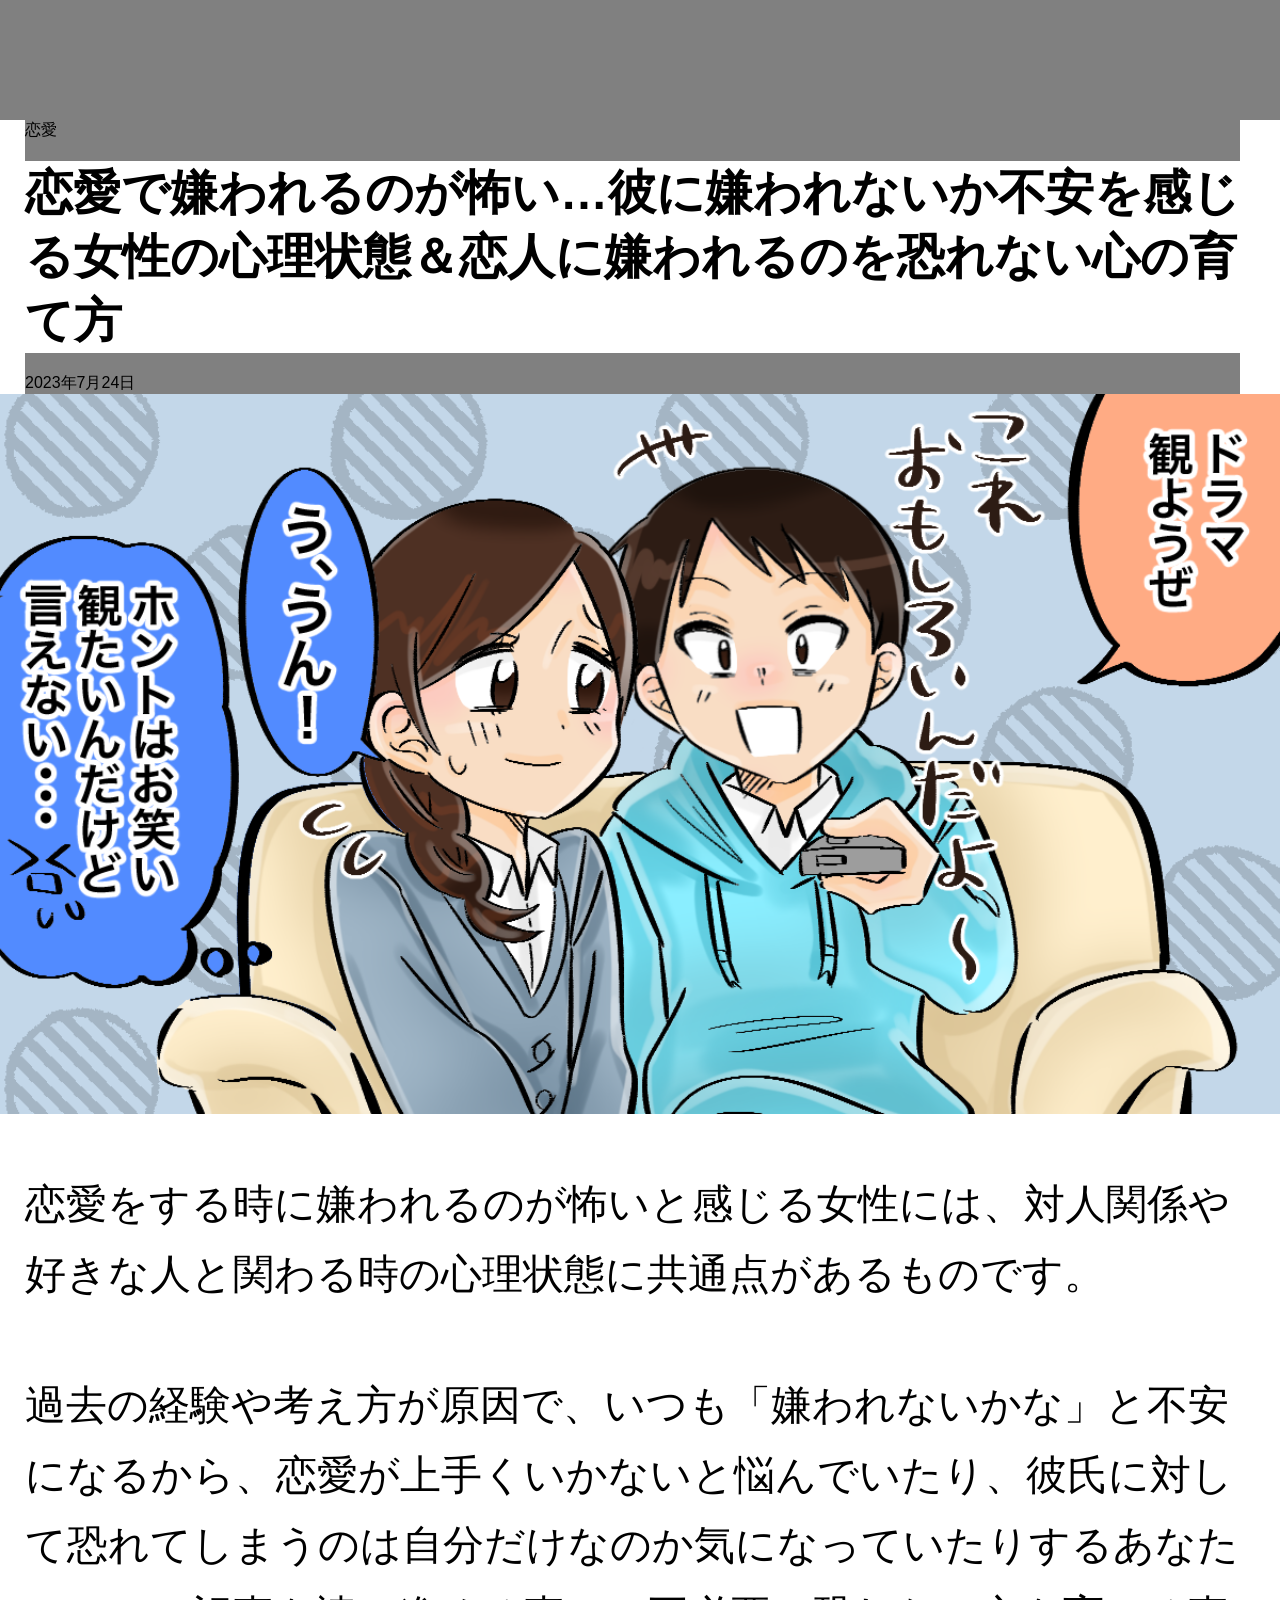
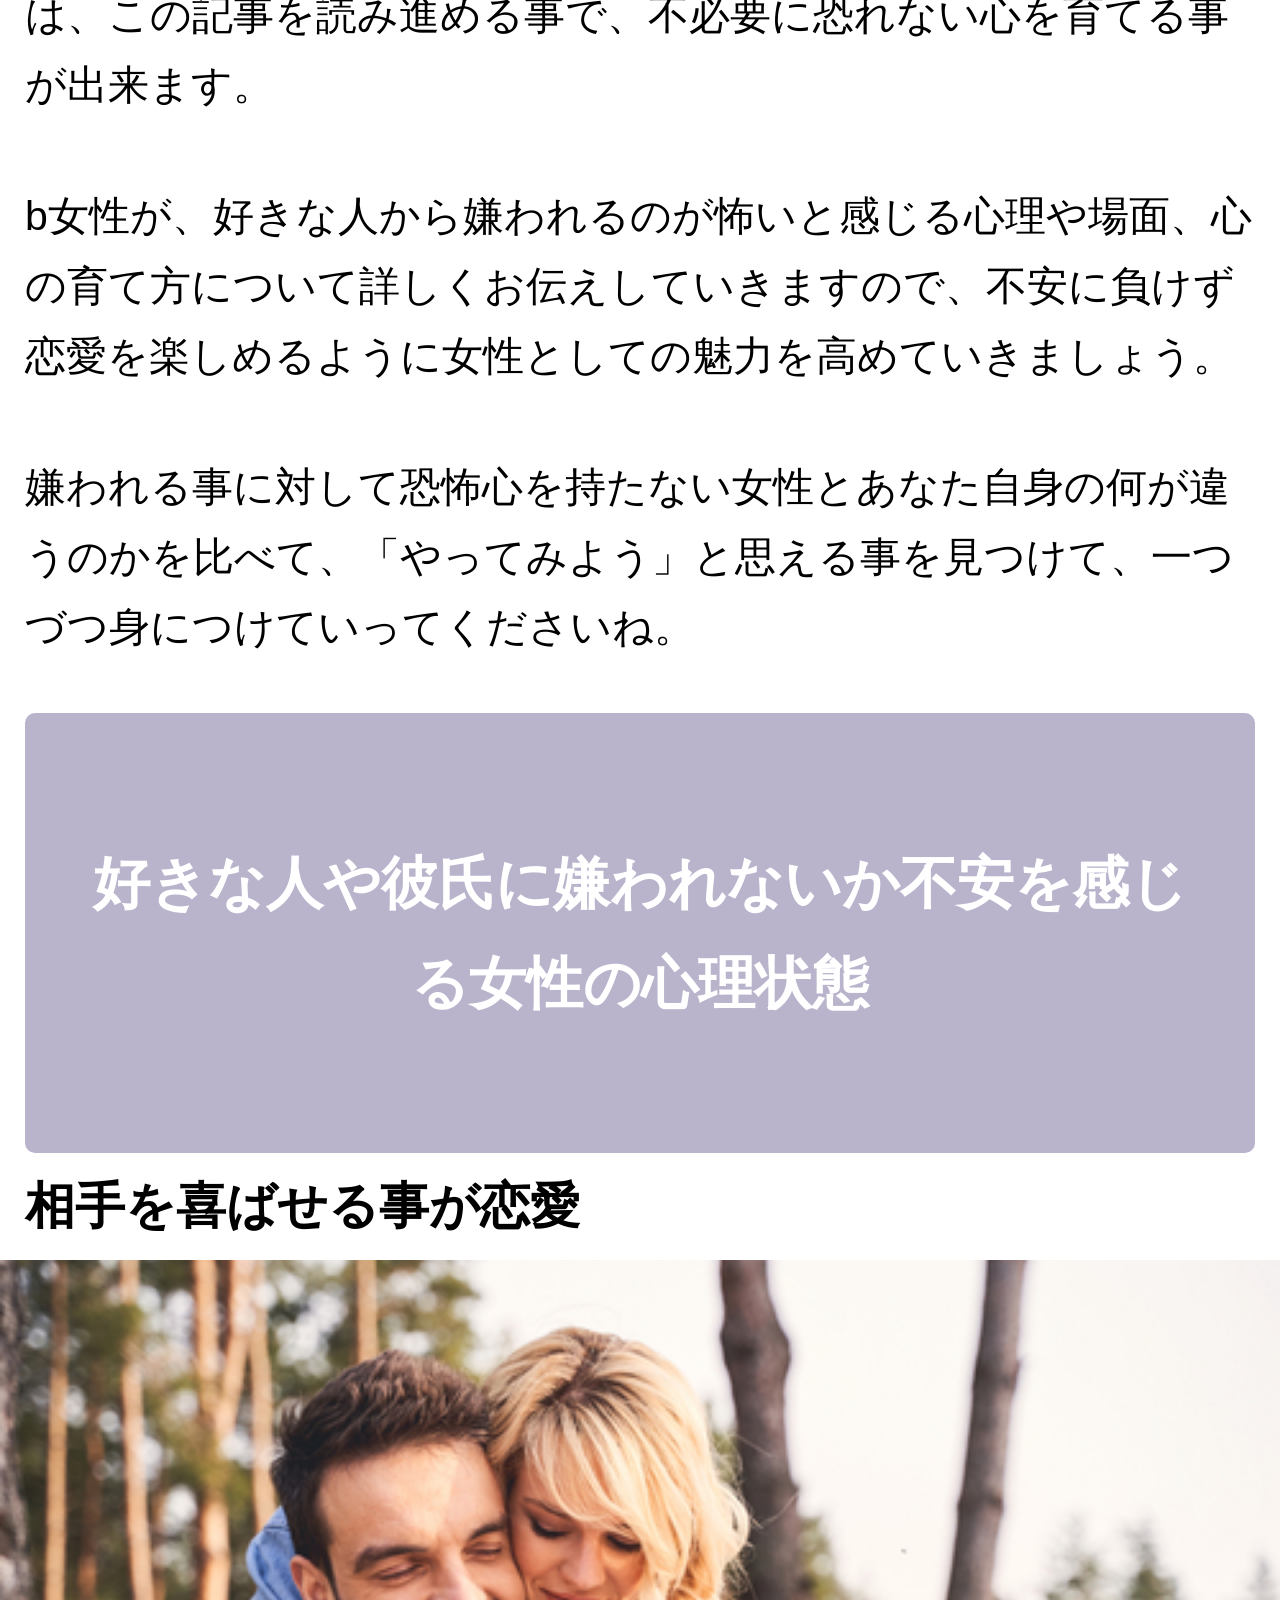
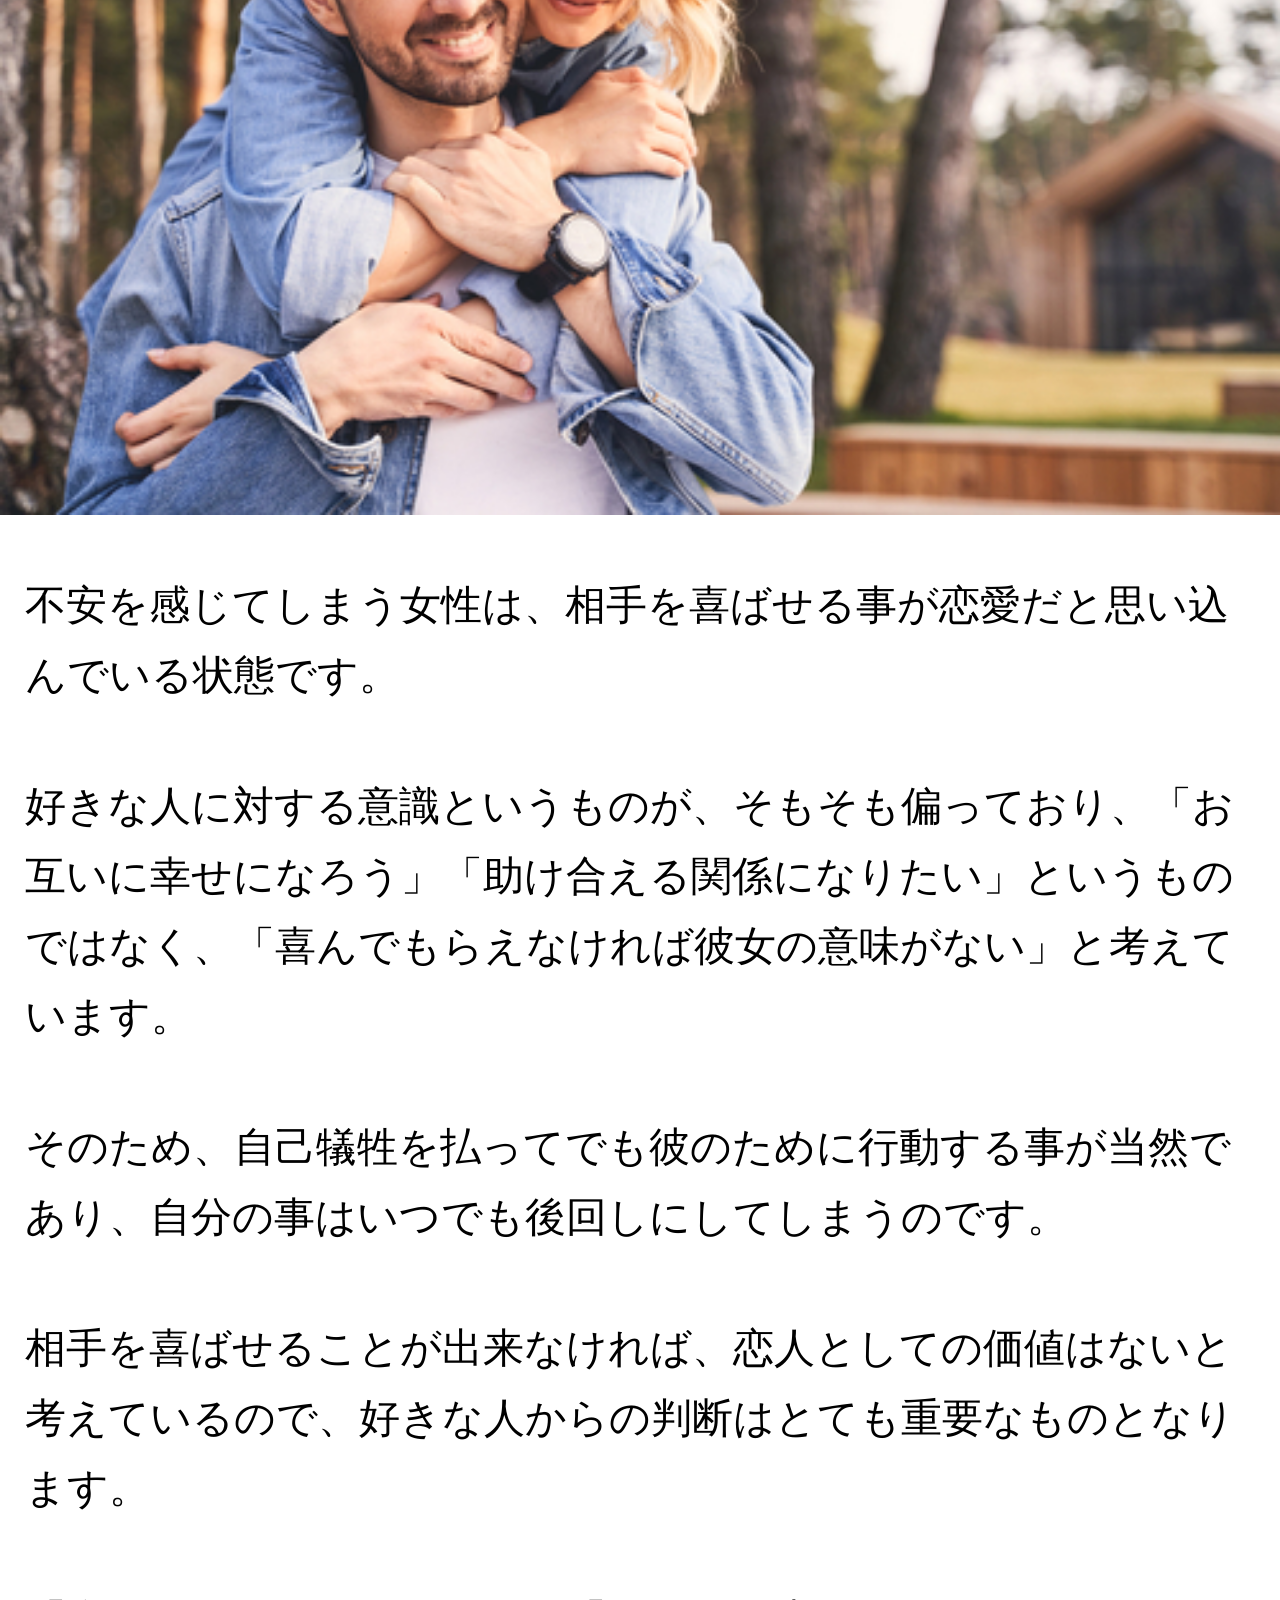
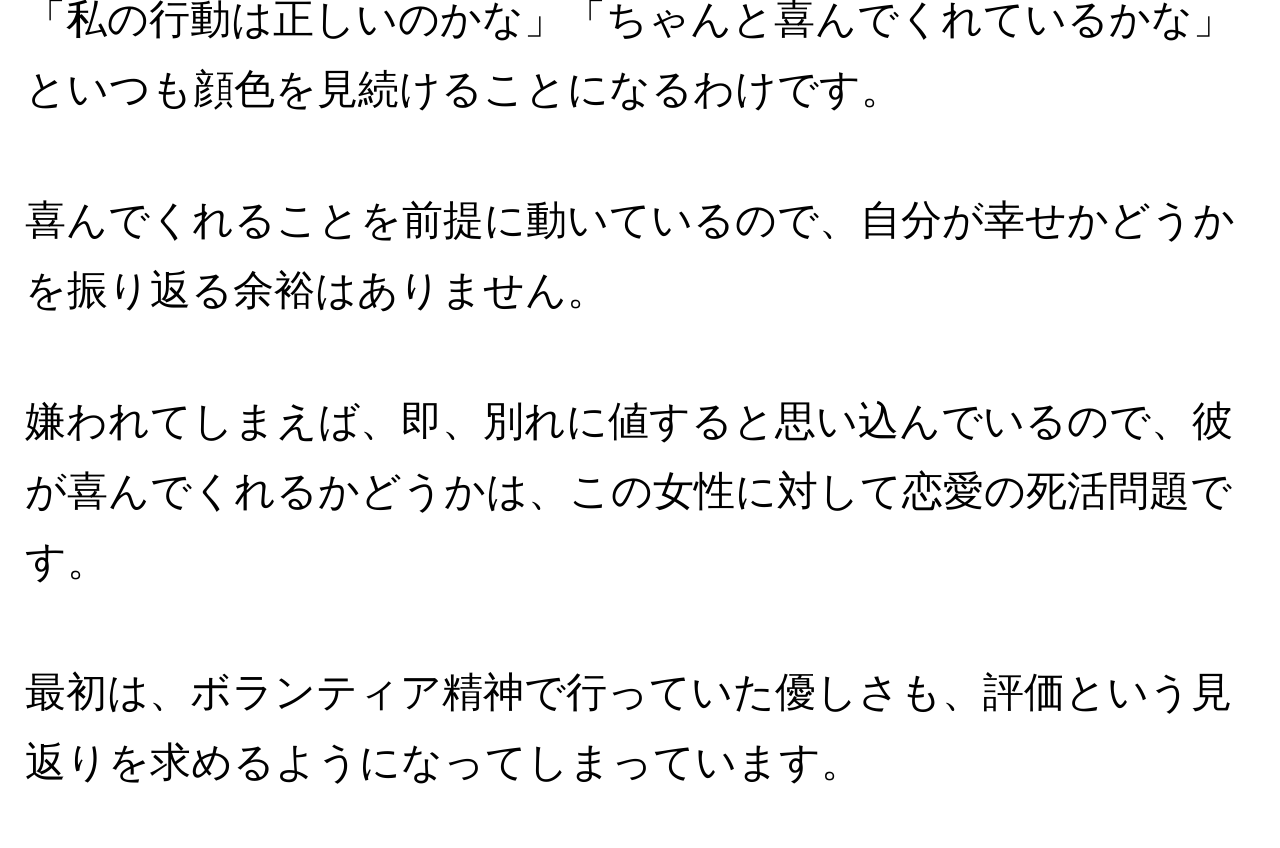
<file: tool_handmade/web/renai/index.html>
<!doctype html>

<html>

<head>
<meta charset="utf-8">
<title>uriel world</title>
<link rel="stylesheet" href="index.css">
</head>

<body>
    <header>
    </header>


    <div class="titleBox">
        <div class="titleCategori">
            恋愛
        </div>
        <h1>
            恋愛で嫌われるのが怖い…彼に嫌われないか不安を感じる女性の心理状態＆恋人に嫌われるのを恐れない心の育て方
        </h1>
        <div class="titledate">
            2023年7月24日
        </div>
    </div>

    <img src="01.png" alt="head">

    <p>
        恋愛をする時に嫌われるのが怖いと感じる女性には、対人関係や好きな人と関わる時の心理状態に共通点があるものです。
    </p>

    <p>
        過去の経験や考え方が原因で、いつも「嫌われないかな」と不安になるから、恋愛が上手くいかないと悩んでいたり、彼氏に対して恐れてしまうのは自分だけなのか気になっていたりするあなたは、この記事を読み進める事で、不必要に恐れない心を育てる事が出来ます。
    </p>

    <p>
        b女性が、好きな人から嫌われるのが怖いと感じる心理や場面、心の育て方について詳しくお伝えしていきますので、不安に負けず恋愛を楽しめるように女性としての魅力を高めていきましょう。
    </p>

    <p>
        嫌われる事に対して恐怖心を持たない女性とあなた自身の何が違うのかを比べて、「やってみよう」と思える事を見つけて、一つづつ身につけていってくださいね。
    </p>

    <div class="h2Box">
        <h2>
            好きな人や彼氏に嫌われないか不安を感じる女性の心理状態
        </h2>
    </div>

    <div class="h3Box">
        <h3>
            相手を喜ばせる事が恋愛
        </h3>
    </div>

    <img src="02.jpg" alt="head">

    <p>
        不安を感じてしまう女性は、相手を喜ばせる事が恋愛だと思い込んでいる状態です。
    </p>

    <p>
        好きな人に対する意識というものが、そもそも偏っており、「お互いに幸せになろう」「助け合える関係になりたい」というものではなく、「喜んでもらえなければ彼女の意味がない」と考えています。
    </p>

    <p>
        そのため、自己犠牲を払ってでも彼のために行動する事が当然であり、自分の事はいつでも後回しにしてしまうのです。
    </p>

    <p>
        相手を喜ばせることが出来なければ、恋人としての価値はないと考えているので、好きな人からの判断はとても重要なものとなります。
    </p>

    <p>
        「私の行動は正しいのかな」「ちゃんと喜んでくれているかな」といつも顔色を見続けることになるわけです。
    </p>

    <p>
        喜んでくれることを前提に動いているので、自分が幸せかどうかを振り返る余裕はありません。
    </p>

    <p>
        嫌われてしまえば、即、別れに値すると思い込んでいるので、彼が喜んでくれるかどうかは、この女性に対して恋愛の死活問題です。
    </p>

    <p>
        最初は、ボランティア精神で行っていた優しさも、評価という見返りを求めるようになってしまっています。
    </p>








    
</body>

</html>
</file>
<file: tool_handmade/web/renai/index.css>
body{
    margin: 0;
    background-color:#FFF;
    font-family: 'Noto Serif JP', sans-serif;
    /*-webkit-text-size-adjust: 100%;*/
}



header{
    width: 100%;
    height: 120px;
    background-color: gray;
    /*position: sticky;*/
    top: 0;
    /*display: flex;*/
}

.titleBox{
    margin-left: 25px;
    margin-right: 40px; /*35-45*/
    background-color: gray;
}
h1{
    /*height: 90px;*/
    margin-top: 20px;
    margin-bottom: 20px;
    background-color: #FFF;
    font-size: 48px; /*46-51*/
}

img{
    width: 100%;
}

p{
    margin-left: 25px;
    margin-right: 20px; /* just? */
    line-height: 70px;
    font-size: 41px; /* just? */
    padding: 10px 0;
    /*font-style: normal;*/
}

.h2Box{
    margin-left: 25px;
    margin-right: 25px;
    margin-top: 20px;
    margin-bottom: 20px;
    background-color: #B9B3CC;
    text-align: center;
    padding: 20px 0;
    border-radius: 10px;
}
h2{
    margin-left: 60px; /* just */
    margin-right: 60px; /* just */
    margin-top: 100px;
    margin-bottom: 100px;
    font-size: 57px; /* just */
    line-height: 100px;
    color: #FFFFFF;
}

.h3Box{
    margin-left: 25px;
    margin-right: 25px;
    margin-top: 20px;
    margin-bottom: 20px;
    /*height: 90px;*/
}
h3{
    margin-top: 20px;
    margin-bottom: 20px;
    font-size: 50px; /* just */
}




/* レスポンシブ
@media all and (max-width: 930px) {
    .page div{
        margin-left: 10px;
    }
}
*/
</file>
